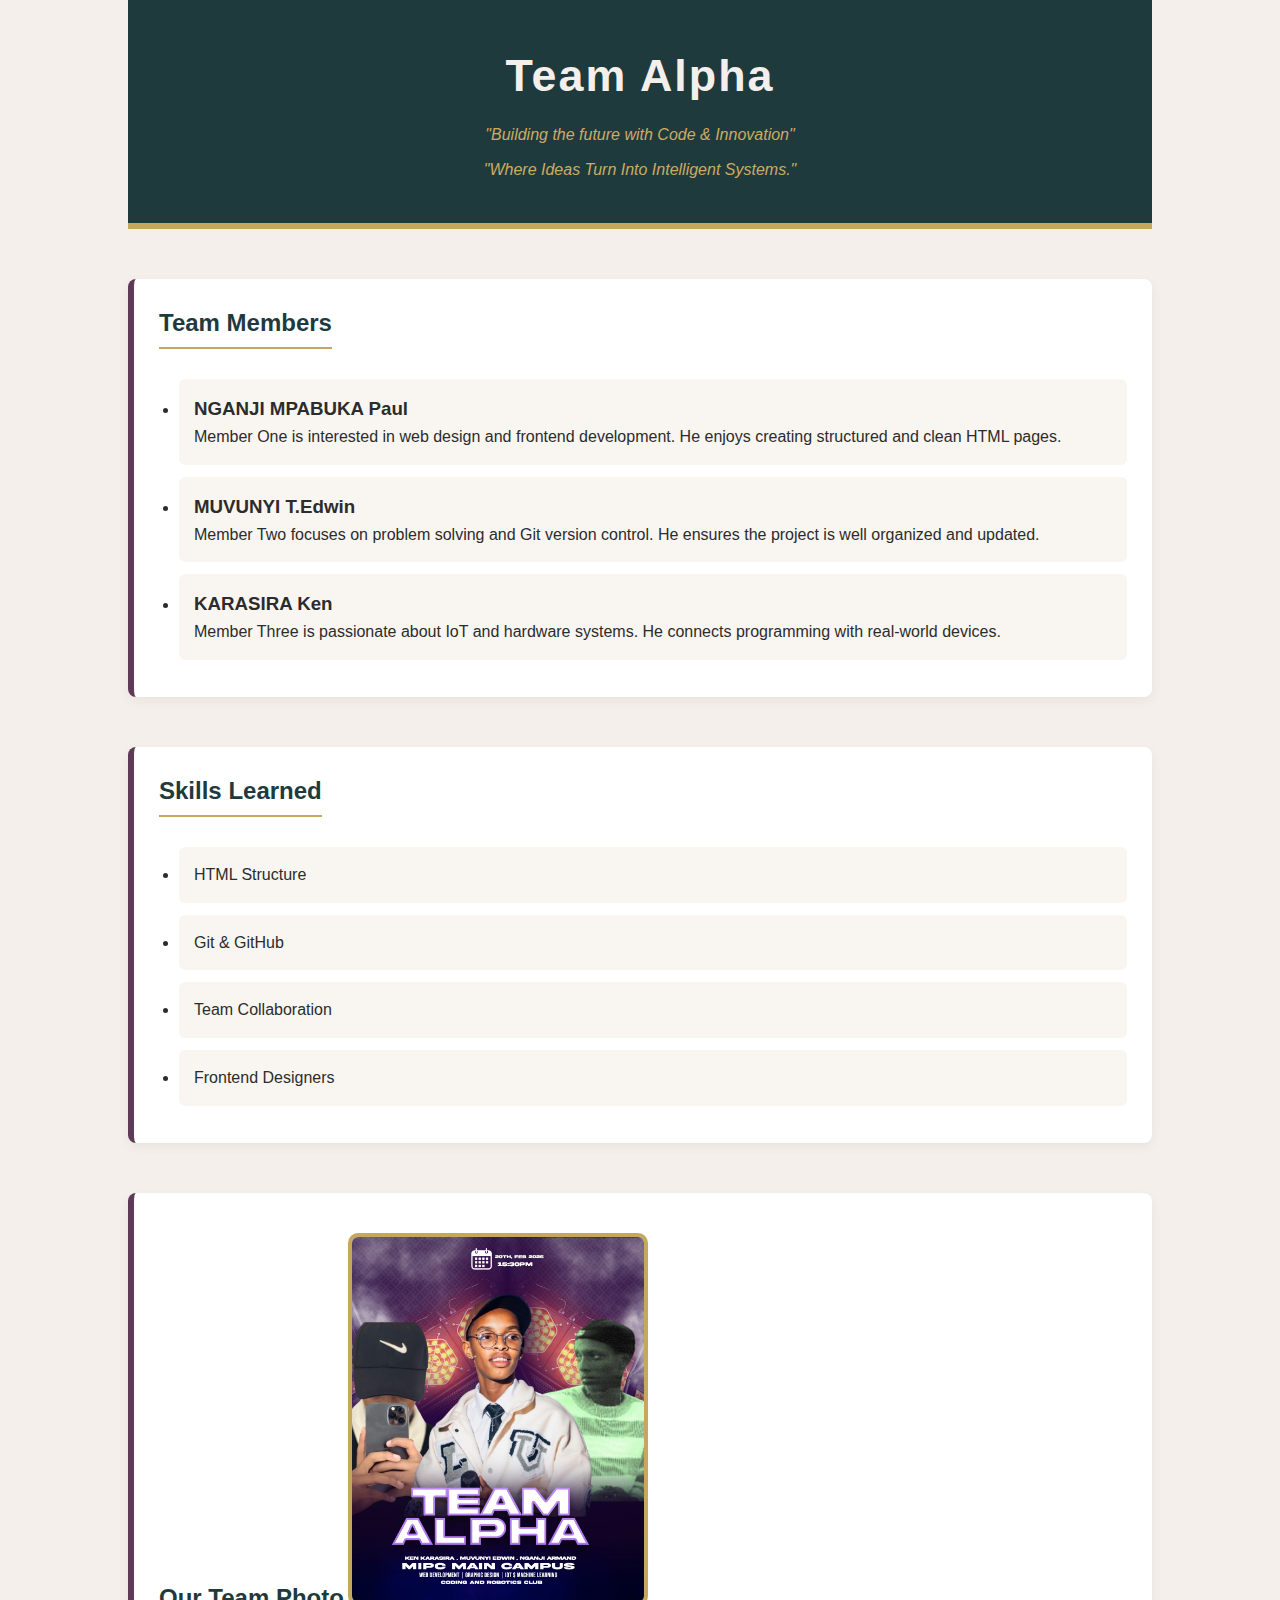
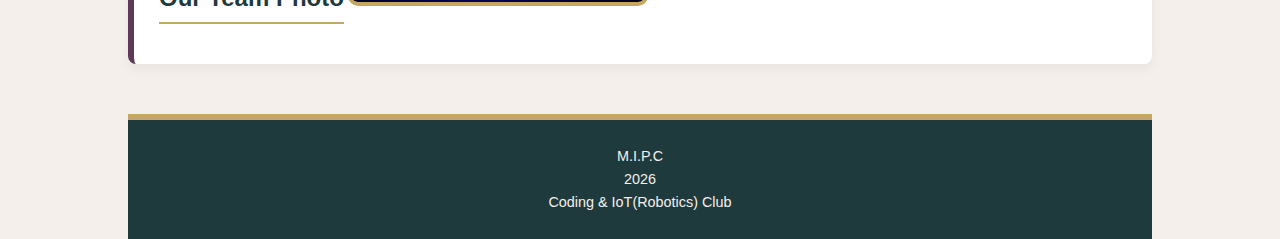
<file: index.html>
<!DOCTYPE html>
<html lang="en">
<head>
    <meta charset="UTF-8">
    <title>Coding & IoT Club - Team Alpha</title>
    <link rel="stylesheet" href="index.css">

</head>

<body>

    <!-- Header Section -->
    <header>
        <h1>Team Alpha</h1>
        <p>"Building the future with Code & Innovation"</p>
        <p>"Where Ideas Turn Into Intelligent Systems."</p>
    </header>
     <!-- Team Members Section -->
    <section>
        <h2>Team Members</h2>

        <ul>
            <li>
                <h3>NGANJI MPABUKA Paul</h3>
                <p>
                    Member One is interested in web design and frontend development.
                    He enjoys creating structured and clean HTML pages.
                </p>
            </li>

            <li>
                <h3>MUVUNYI T.Edwin</h3>
                <p>
                    Member Two focuses on problem solving and Git version control.
                    He ensures the project is well organized and updated.
                </p>
            </li>

            <li>
                <h3>KARASIRA Ken</h3>
                <p>
                    Member Three is passionate about IoT and hardware systems.
                    He connects programming with real-world devices.
                </p>
            </li>
        </ul>
    </section>

    <!-- Skills Section -->
    <section>
        <h2>Skills Learned</h2>
        <ul>
            <li>HTML Structure</li>
            <li>Git & GitHub</li>
            <li>Team Collaboration</li>
            <li>Frontend Designers</li>
        </ul>
    </section>

    <!-- Image Section -->
    <section>
        <h2>Our Team Photo</h2>
        <img src="team-alpha.jpg" alt="Team Photo" width="300">
    </section>
       <!-- Footer Section -->
    <footer>
        <p>M.I.P.C</p>
        <p>2026</p>
        <p>Coding & IoT(Robotics) Club</p>
    </footer>
</body>
</html>
</file>
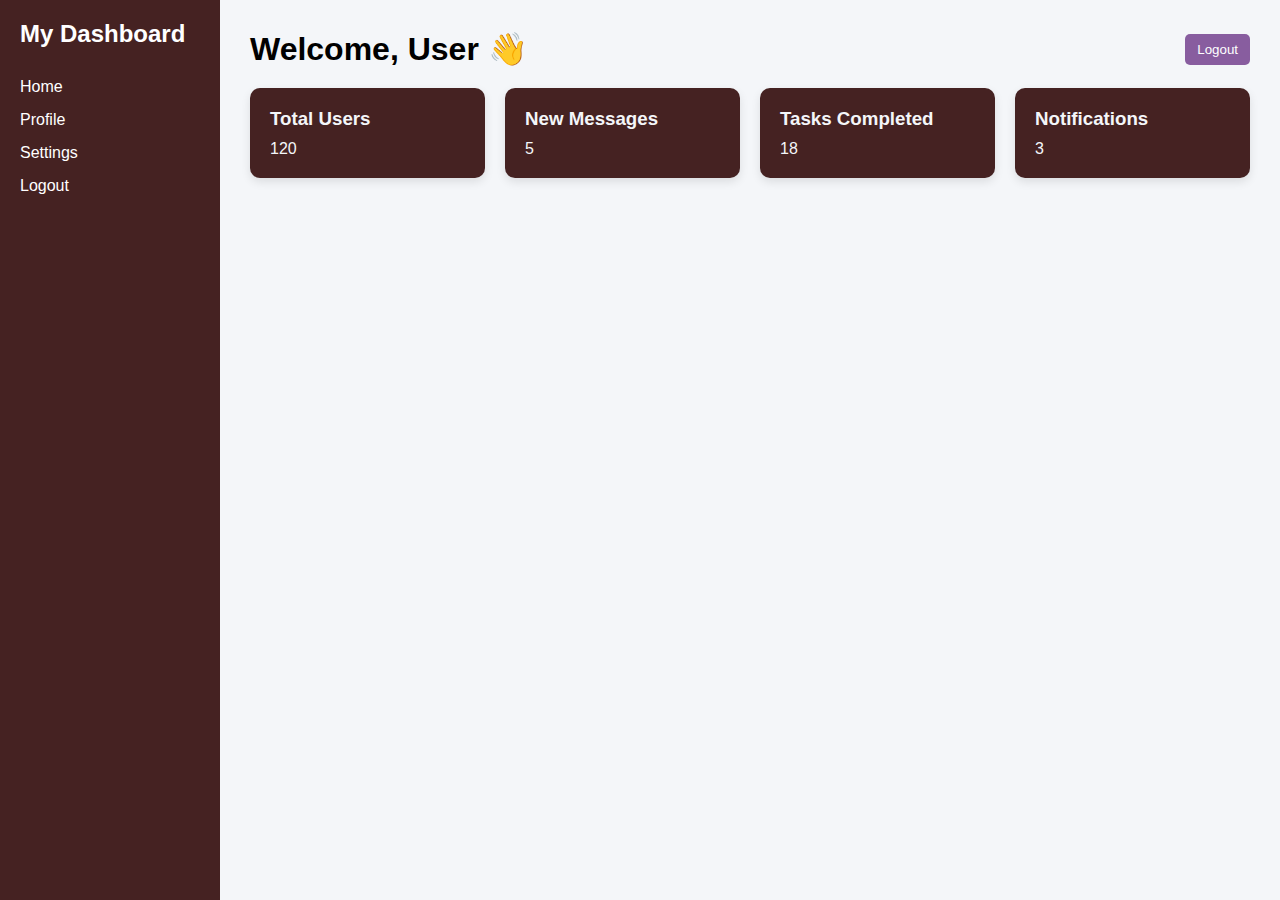
<file: dashboard.html>
<!DOCTYPE html>
<html lang="en">
<head>
<meta charset="UTF-8">
<meta name="viewport" content="width=device-width, initial-scale=1.0">
<title>Dashboard</title>

<style>
*{
    margin:0;
    padding:0;
    box-sizing:border-box;
    font-family:Arial, Helvetica, sans-serif;
}

body{
    display:flex;
    min-height:100vh;
    background:#f4f6f9;
}

/* Sidebar */
.sidebar{
    width:220px;
    background:#452222;
    color:#fff;
    padding:20px;
}

.sidebar h2{
    margin-bottom:30px;
}

.sidebar ul{
    list-style:none;
}

.sidebar ul li{
    margin:15px 0;
}

.sidebar ul li a{
    color:#fff;
    text-decoration:none;
}

.sidebar ul li a:hover{
    text-decoration:underline;
}

/* Main Content */
.main{
    flex:1;
    padding:30px;
}

.header{
    display:flex;
    justify-content:space-between;
    align-items:center;
    margin-bottom:20px;
}

.card-container{
    display:grid;
    grid-template-columns:repeat(auto-fit,minmax(200px,1fr));
    gap:20px;
}

.card{
    background:#452222;
    color: #f4f6f9;
    padding:20px;
    border-radius:10px;
    box-shadow:0 4px 10px rgba(0, 0, 0, 0.1);
}

.card h3{
    margin-bottom:10px;
}

.logout{
    background:#885d9f;
    padding:8px 12px;
    border:none;
    color:#fff;
    border-radius:5px;
    cursor:pointer;
}

.logout:hover{
    background:#85716e;
}
</style>
</head>
<body>

<div class="sidebar">
    <h2>My Dashboard</h2>
    <ul>
        <li><a href="#">Home</a></li>
        <li><a href="#">Profile</a></li>
        <li><a href="#">Settings</a></li>
        <li><a href="example.html">Logout</a></li>
    </ul>
</div>

<div class="main">
    <div class="header">
        <h1>Welcome, User 👋</h1>
        <button class="logout" onclick="location.href='example.html'">Logout</button>
    </div>

    <div class="card-container">
        <div class="card">
            <h3>Total Users</h3>
            <p>120</p>
        </div>

        <div class="card">
            <h3>New Messages</h3>
            <p>5</p>
        </div>

        <div class="card">
            <h3>Tasks Completed</h3>
            <p>18</p>
        </div>

        <div class="card">
            <h3>Notifications</h3>
            <p>3</p>
        </div>
    </div>
</div>

</body>
</html>
</file>
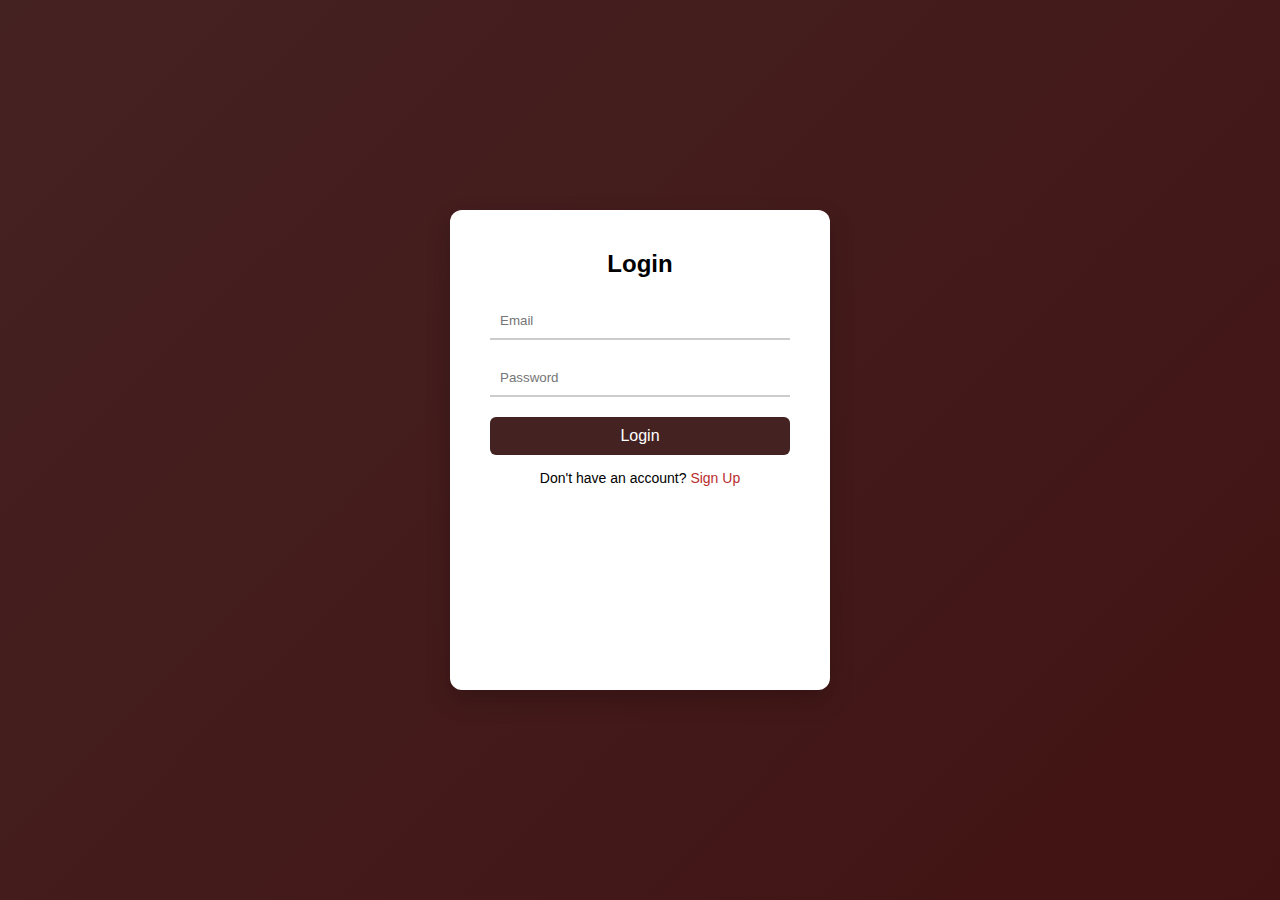
<file: example.html>
<!DOCTYPE html>
<html lang="en">
<head>
<meta charset="UTF-8">
<meta name="viewport" content="width=device-width, initial-scale=1.0">
<title>Login & Signup</title>

<style>
*{
    margin:0;
    padding:0;
    box-sizing:border-box;
    font-family:Arial, Helvetica, sans-serif;
}

body{
    height:100vh;
    display:flex;
    justify-content:center;
    align-items:center;
    background:linear-gradient(135deg,#452222,#421313);
}

.container{
    position:relative;
    width:380px;
    height:480px;
    background:#fff;
    border-radius:12px;
    overflow:hidden;
    box-shadow:0 10px 25px rgba(0,0,0,0.2);
}

.form-box{
    position:absolute;
    width:100%;
    height:100%;
    padding:40px;
    transition:0.5s;
}

h2{
    text-align:center;
    margin-bottom:25px;
}

.input-box{
    margin-bottom:20px;
}

.input-box input{
    width:100%;
    padding:10px;
    border:none;
    border-bottom:2px solid #ccc;
    outline:none;
    transition:0.3s;
}

.input-box input:focus{
    border-color:#452222;
}

button{
    width:100%;
    padding:10px;
    border:none;
    background:#452222;
    color:#fff;
    font-size:16px;
    border-radius:6px;
    cursor:pointer;
    transition:0.3s;
}

button:hover{
    background:#ab3232;
}

.toggle{
    text-align:center;
    margin-top:15px;
    font-size:14px;
}

.toggle label{
    color:#b82d2d;
    cursor:pointer;
}

#toggle{
    display:none;
}

.signup{
    left:100%;
}

#toggle:checked ~ .signup{
    left:0;
}

#toggle:checked ~ .login{
    left:-100%;
}
</style>
</head>
<body>

<div class="container">
    <input type="checkbox" id="toggle">

    <!---- Login Form -->
    <div class="form-box login">
        <h2>Login</h2>
        <form>
            <div class="input-box">
                <input type="email" placeholder="Email" required>
            </div>
            <div class="input-box">
                <input type="password" placeholder="Password" required>
            </div>
            <button type="submit">Login</button>
            <div class="toggle">
                Don't have an account?
                <label for="toggle">Sign Up</label>
            </div>
        </form>
    </div>

    <!-- Signup Form -->
    <div class="form-box signup">
        <h2>Sign Up</h2>
        <form action="dashboard.html">
            <div class="input-box">
                <input type="text" placeholder="Full Name" required>
            </div>
            <div class="input-box">
                <input type="email" placeholder="Email" required>
            </div>
            <div class="input-box">
                <input type="password" placeholder="Password" required>
            </div>
            <button type="submit">Register</button>
            <div class="toggle">
                Already have an account?
                <label for="toggle">Login</label>
            </div>
        </form>
    </div>
</div>

</body>
</html>
</file>
<file: index.css>
/* ===== GLOBAL STYLES ===== */
* {
    margin: 0;
    padding: 0;
    box-sizing: border-box;
}

body {
    font-family: 'Segoe UI', Tahoma, sans-serif;
    background-color: #F4EFEA; 
    color: #2C2C2C; 
    line-height: 1.6;
    padding: 0 10%;
}

header {
    background-color: #1F3A3D; 
    color: #F4EFEA;
    text-align: center;
    padding: 40px 20px;
    border-bottom: 6px solid #C6A75E; 
}

header h1 {
    font-size: 2.8rem;
    letter-spacing: 2px;
}

header p {
    font-style: italic;
    margin-top: 10px;
    color: #cbac63;
}
section {
    margin: 50px 0;
    padding: 25px;
    background: white;
    border-left: 6px solid #5E3A59; 
    border-radius: 8px;
    box-shadow: 0 4px 12px rgba(0,0,0,0.05);
}

section h2 {
    color: #1F3A3D;
    margin-bottom: 15px;
    border-bottom: 2px solid #C6A75E;
    display: inline-block;
    padding-bottom: 5px;
}

ul {
    margin-top: 15px;
    padding-left: 20px;
}

ul li {
    margin-bottom: 12px;
}

section ul li {
    background-color: #F9F6F1;
    padding: 15px;
    border-radius: 6px;
    transition: transform 0.3s ease;
}

section ul li:hover {
    transform: translateY(-5px);
    background-color: #EFE7DD;
}

img {
    margin-top: 15px;
    border-radius: 10px;
    border: 4px solid #C6A75E;
}
footer {
    background-color: #1F3A3D;
    color: #F4EFEA;
    text-align: center;
    padding: 25px;
    margin-top: 50px;
    border-top: 6px solid #C6A75E;
    font-size: 0.9rem;
}
@media (max-width: 768px) {
    body {
        padding: 0 5%;
    }

    header h1 {
        font-size: 2rem;
    }
}
</file>
